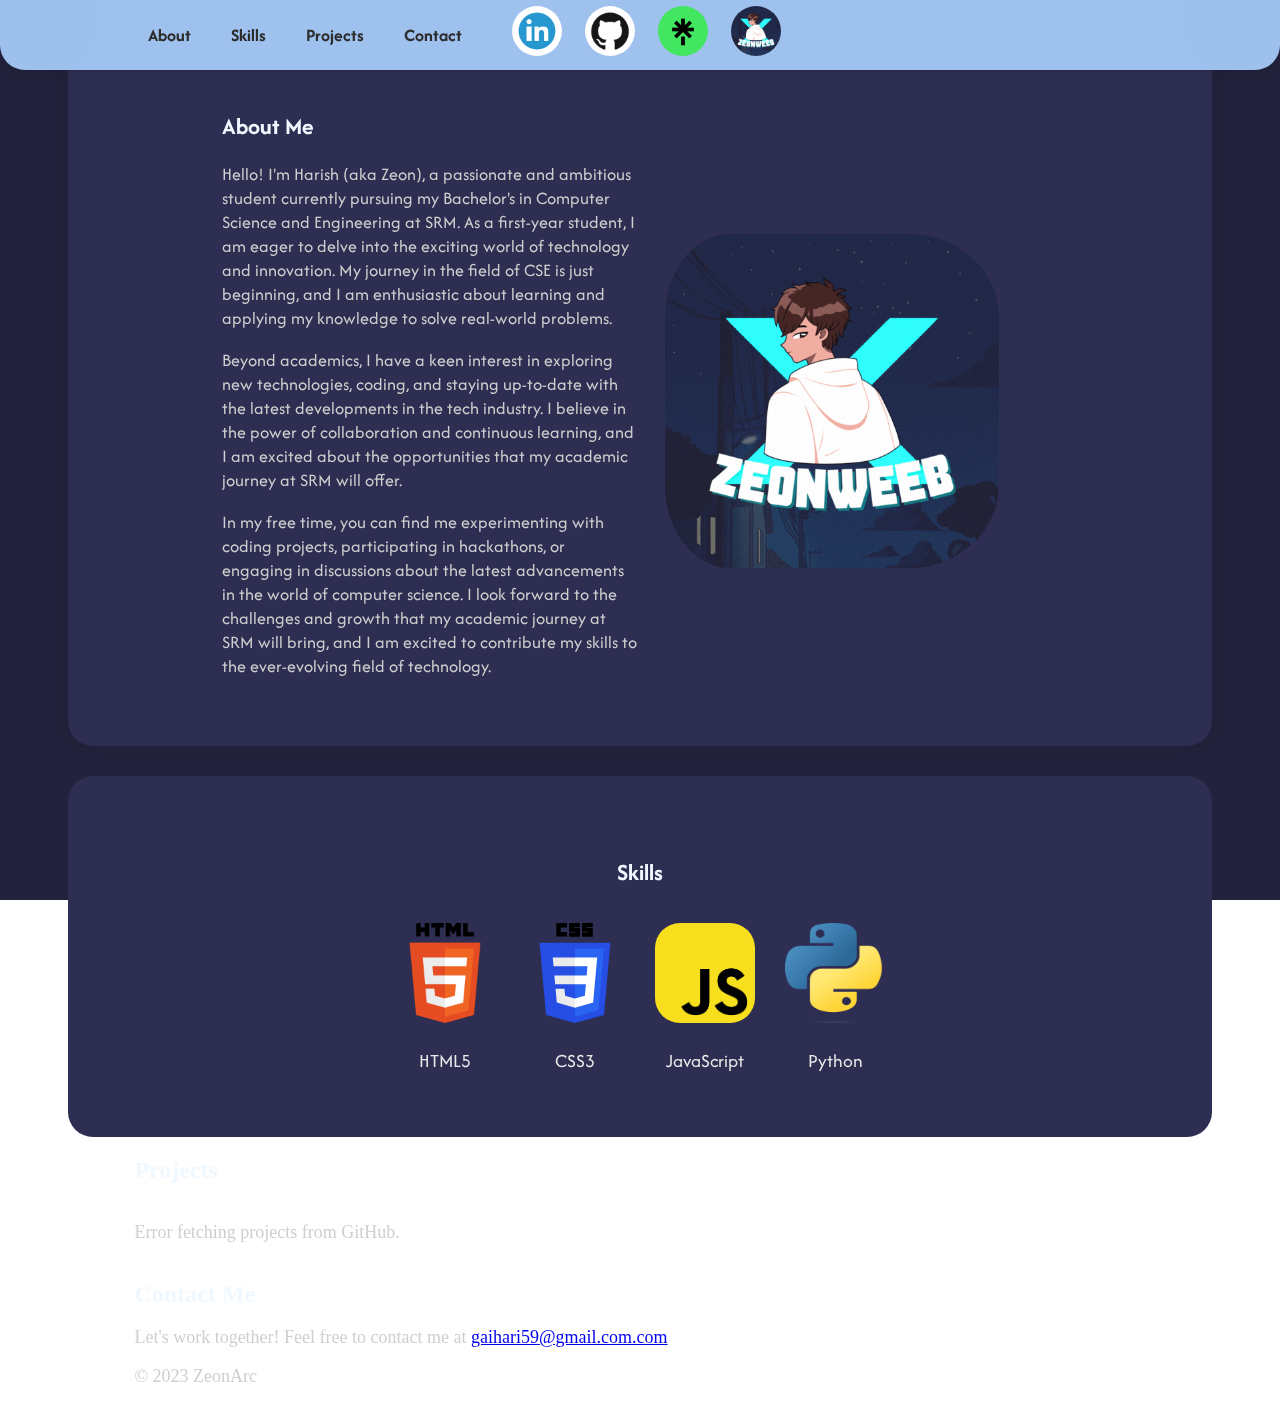
<file: index.html>
<!DOCTYPE html>
<html lang="en">
<head>
    <meta charset="UTF-8">
    <meta name="viewport" content="width=device-width, initial-scale=1.0">
    <title>Harish V(ZeonArc)'s - Portfolio</title>
    <link rel="stylesheet" href="styles.css">
    <link rel="preconnect" href="https://fonts.googleapis.com">
    <link rel="preconnect" href="https://fonts.gstatic.com" crossorigin>
    <link href="https://fonts.googleapis.com/css2?family=Afacad&display=swap" rel="stylesheet">
    <script src="https://code.jquery.com/jquery-3.6.4.min.js" integrity="sha256-oP6HI/t1fWCfNfO6uBw38rA3fN+1t9nMqDw6tA6ZbA=" crossorigin="anonymous"></script>
    <link rel="stylesheet" href="https://cdnjs.cloudflare.com/ajax/libs/font-awesome/5.15.3/css/all.min.css" integrity="sha512-2iiklauh5kz0XY4E6qhk0zr4fyJsMMC6m4L0F7uBSc1c5KgBPxMupcJ2K9YZZeJUKPTjRSvU5o13cO7MTY4z9Q==" crossorigin="anonymous" referrerpolicy="no-referrer" />
</head>
<body>
    <div class="background"></div>

    <nav class="menu-bar">
        <div class="container">
            <div class="menu-toggle" id="mobile-menu">
                <span></span>
                <span></span>
                <span></span>
            </div>
            <ul class="menu-items">
                <li><a href="about.html">About</a></li>
                <li><a href="skills.html">Skills</a></li>
                <li><a href="projects.html">Projects</a></li>
                <li><a href="contact.html">Contact</a></li>
                <li class="social-icons">
                    <a href="https://www.linkedin.com/in/harish-venkatesh-60927a280" target="_blank"><img class="pf1" src="background_img/968ea62882943e88bbd318ae5fa67429.png"><i class="fab fa-linkedin"></i></a>
                    <a href="https://github.com/ZeonAnimations" target="_blank"><img class="pf2" src="background_img/GitHub-Mark-ea2971cee799.png"><i class="fab fa-github"></i></a>
                    <a href="https://linktr.ee/ZeonWeeB" target="_blank"><img class="pf3" src="background_img/Avatar-Symbol-Canopy.webp"><i class="fab fa-linktree"></i></a>
                    <a href="https://www.youtube.com/@ZeonWeeBPlayZ" target="_blank"><img class="pf4" src="background_img/rakiia gaming badge logo.gif"><i class="fab fa-youtube"></i></a>
                </li>
            </ul>
        </div>
    </nav>

    <section id="about" class="about">
        <div class="container">
            <div class="about-content">
                <div class="about-text">
                    <h2>About Me</h2>
                    <p>Hello! I'm Harish (aka Zeon), a passionate and ambitious student currently pursuing my Bachelor's in Computer Science and Engineering at SRM. As a first-year student, I am eager to delve into the exciting world of technology and innovation. My journey in the field of CSE is just beginning, and I am enthusiastic about learning and applying my knowledge to solve real-world problems.</p>
                    <p>Beyond academics, I have a keen interest in exploring new technologies, coding, and staying up-to-date with the latest developments in the tech industry. I believe in the power of collaboration and continuous learning, and I am excited about the opportunities that my academic journey at SRM will offer.</p>
                    <p>In my free time, you can find me experimenting with coding projects, participating in hackathons, or engaging in discussions about the latest advancements in the world of computer science. I look forward to the challenges and growth that my academic journey at SRM will bring, and I am excited to contribute my skills to the ever-evolving field of technology.</p>
                </div>
                <div class="photo-section">
                    <img src="background_img/rakiia gaming badge logo.gif" alt="Your Photo">
                </div>
            </div>
        </div>
    </section>

    <section id="skills" class="skills">
        <div class="container">
            <section id="skills">
                <h2>Skills</h2>
                <div class="skills-container">
                    <div class="skill">
                        <img src="/background_img/HTML5_logo_and_wordmark.png" alt="HTML5">
                        <p>HTML5</p>
                    </div>
                    <div class="skill">
                        <img src="/background_img/CSS3_logo_and_wordmark.svg" alt="CSS3">
                        <p>CSS3</p>
                    </div>
                    <div class="skill">
                        <img src="/background_img/download (2).png" alt="JavaScript">
                        <p>JavaScript</p>
                    </div>
                    <div class="skill">
                        <img src="/background_img/Python-logo-notext.svg.png" alt="Python">
                        <p>Python</p>
                    </div>
                </div>
            </section>
        </div>
    </section>

    <section id="projects" class="projects">
        <div class="container">
            <h2>Projects</h2>
            <div id="githubProjects" class="project-list">
                <p>Loading projects from GitHub...</p>
            </div>
        </div>
    </section>

    <section id="contact" class="contact">
        <div class="container">
            <h2>Contact Me</h2>
            <p>Let's work together! Feel free to contact me at <a href="mailto:gaihari59@gmail.com">gaihari59@gmail.com.com</a></p>
        </div>
    </section>

    <footer>
        <div class="container">
            <p id="current-year"></p>
            <p>&copy; 2023 ZeonArc</p>
        </div>
    </footer>

    <script src="script.js"></script>
</body>
</html>
</file>
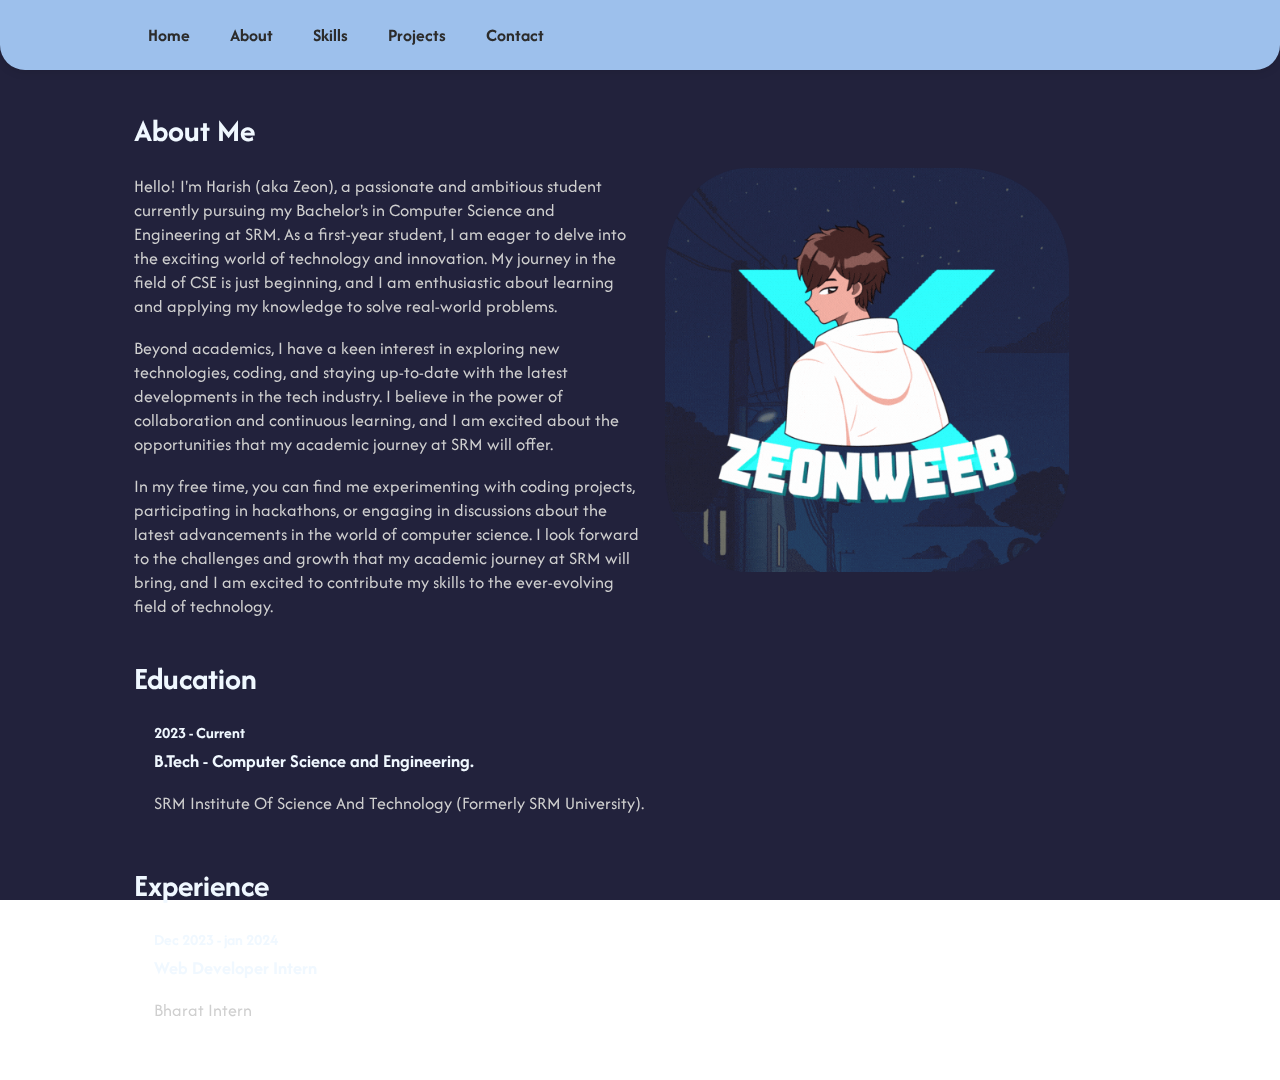
<file: about.html>
<!DOCTYPE html>
<html lang="en">
<head>
    <meta charset="UTF-8">
    <meta name="viewport" content="width=device-width, initial-scale=1.0">
    <title>About</title>
    <link rel="stylesheet" href="styles.css">
    <link rel="preconnect" href="https://fonts.googleapis.com">
    <link rel="preconnect" href="https://fonts.gstatic.com" crossorigin>
    <link href="https://fonts.googleapis.com/css2?family=Afacad&display=swap" rel="stylesheet">
</head>
<body>
    <div class="background"></div>
    <nav class="menu-bar">
        <div class="container">
            <div class="menu-toggle" id="mobile-menu">
                <span></span>
                <span></span>
                <span></span>
            </div>
            <ul class="menu-items">
                <li><a href="index.html">Home</a></li>
                <li><a href="about.html">About</a></li>
                <li><a href="skills.html">Skills</a></li>
                <li><a href="projects.html">Projects</a></li>
                <li><a href="contact.html">Contact</a></li>
                <li class="social-icons">
                    <a href="https://www.linkedin.com/in/your-linkedin-profile" target="_blank"><i class="fab fa-linkedin"></i></a>
                    <a href="https://github.com/your-github-profile" target="_blank"><i class="fab fa-github"></i></a>
                </li>
            </ul>
        </div>
    </nav>

    <section id="page-content" class="page-content">
        <div class="container">
            <div class="about-content">
                <div class="about-text">
                    <h1>About Me</h1>
                    <p>Hello! I'm Harish (aka Zeon), a passionate and ambitious student currently pursuing my Bachelor's in Computer Science and Engineering at SRM. As a first-year student, I am eager to delve into the exciting world of technology and innovation. My journey in the field of CSE is just beginning, and I am enthusiastic about learning and applying my knowledge to solve real-world problems.</p>
                    <p>Beyond academics, I have a keen interest in exploring new technologies, coding, and staying up-to-date with the latest developments in the tech industry. I believe in the power of collaboration and continuous learning, and I am excited about the opportunities that my academic journey at SRM will offer.</p>
                    <p>In my free time, you can find me experimenting with coding projects, participating in hackathons, or engaging in discussions about the latest advancements in the world of computer science. I look forward to the challenges and growth that my academic journey at SRM will bring, and I am excited to contribute my skills to the ever-evolving field of technology.</p>
                </div>
                <div class="photo-section">
                    <img src="background_img/rakiia gaming badge logo.gif" alt="Your Photo">
                </div>
            </div>
            <div class="educational-timeline">
                <h1 class="about-text">Education</h1>
                <div class="timeline-item">
                    <span class="timeline-date">2023 - Current</span>
                    <h3>B.Tech - Computer Science and Engineering.</h3>
                    <p>SRM Institute Of Science And Technology (Formerly SRM University).</p>
                </div>
            </div>
            <div class="work-timeline">
                <h1 class="about-text">Experience</h1>
                <div class="timeline-item">
                    <span class="timeline-date">Dec 2023 - jan 2024</span>
                    <h3>Web Developer Intern</h3>
                    <p>Bharat Intern</p>
                </div>
            </div>
        </div>
    </section>

    <footer>
        <div class="container">
            <p id="current-year"></p>
        </div>
    </footer>

    <script src="script.js"></script>
</body>
</html>
</file>
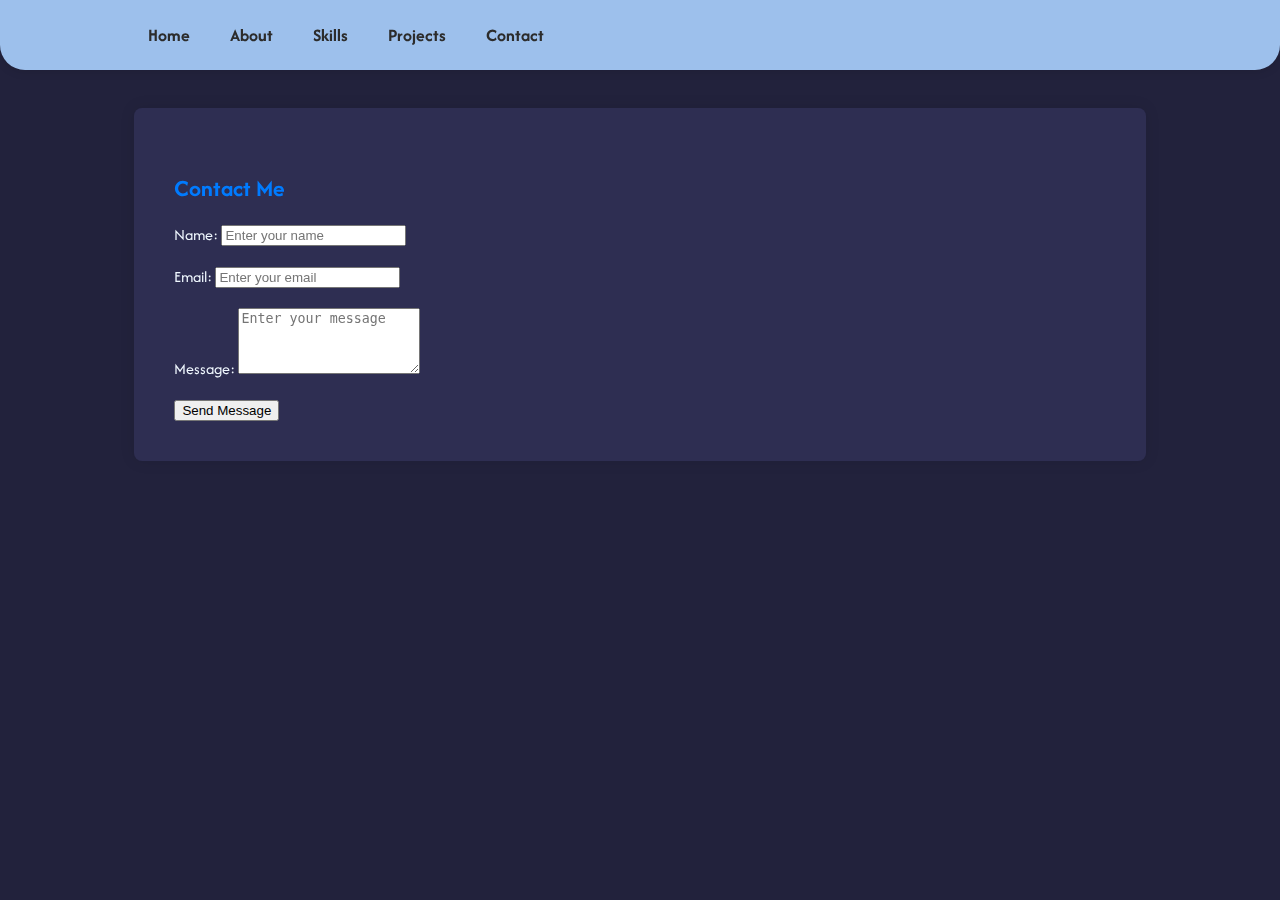
<file: contact.html>
<!DOCTYPE html>
<html lang="en">
<head>
    <meta charset="UTF-8">
    <meta name="viewport" content="width=device-width, initial-scale=1.0">
    <title>Contact</title>
    <link rel="stylesheet" href="styles.css">
    <link rel="preconnect" href="https://fonts.gstatic.com" crossorigin>
    <link href="https://fonts.googleapis.com/css2?family=Afacad&display=swap" rel="stylesheet">
</head>
<body>
    <div class="background"></div>
    <nav class="menu-bar">
        <div class="container">
            <div class="menu-toggle" id="mobile-menu">
                <span></span>
                <span></span>
                <span></span>
            </div>
            <ul class="menu-items">
                <li><a href="index.html">Home</a></li>
                <li><a href="about.html">About</a></li>
                <li><a href="skills.html">Skills</a></li>
                <li><a href="projects.html">Projects</a></li>
                <li><a href="contact.html">Contact</a></li>
                <li class="social-icons">
                    <a href="https://www.linkedin.com/in/your-linkedin-profile" target="_blank"><i class="fab fa-linkedin"></i></a>
                    <a href="https://github.com/your-github-profile" target="_blank"><i class="fab fa-github"></i></a>
                </li>
            </ul>
        </div>
    </nav>

    <section id="page-content" class="page-content">
        <div class="container">
            <div id="contact" class="contact-form">
                <h3>Contact Me</h3>
                <form id="contactForm">
                    <div class="form-group">
                        <label for="name">Name:</label>
                        <input type="text" id="name" name="name" placeholder="Enter your name" required>
                    </div>
                    <div class="form-group">
                        <label for="email">Email:</label>
                        <input type="email" id="email" name="email" placeholder="Enter your email" required>
                    </div>
                    <div class="form-group">
                        <label for="message">Message:</label>
                        <textarea id="message" name="message" rows="4" placeholder="Enter your message" required></textarea>
                    </div>
                    <button type="submit">Send Message</button>
                </form>
            </div>
        </div>
    </section>

    <footer>
        <div class="container">
            <p id="current-year"></p>
        </div>
    </footer>

    <script src="script.js"></script>
</body>
</html>
</file>
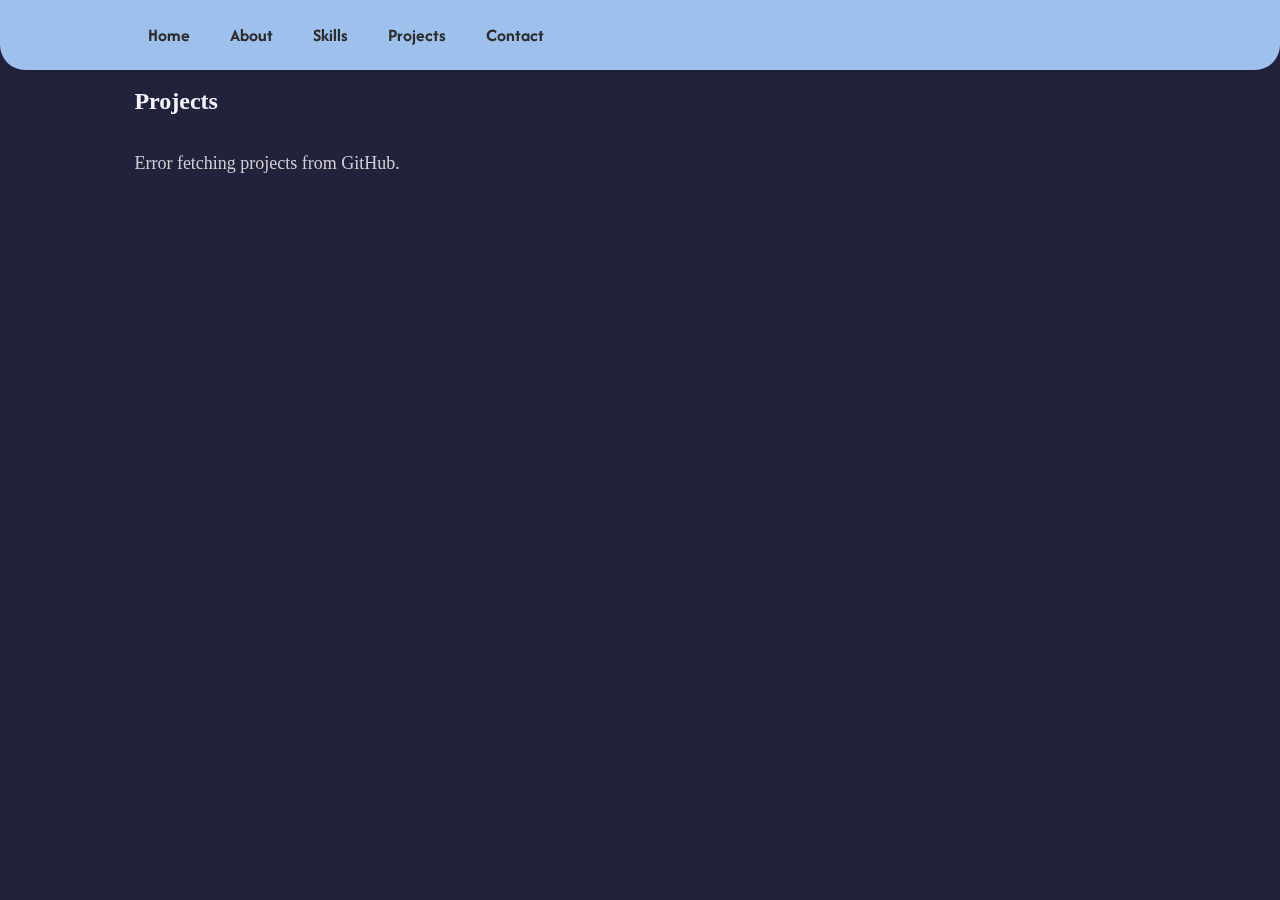
<file: projects.html>
<!DOCTYPE html>
<html lang="en">
<head>
    <meta charset="UTF-8">
    <meta name="viewport" content="width=device-width, initial-scale=1.0">
    <title>Projects</title>
    <link rel="stylesheet" href="styles.css">
    <link rel="preconnect" href="https://fonts.gstatic.com" crossorigin>
    <link href="https://fonts.googleapis.com/css2?family=Afacad&display=swap" rel="stylesheet">
</head>
<body>
    <div class="background"></div>
    <nav class="menu-bar">
        <div class="container">
            <div class="menu-toggle" id="mobile-menu">
                <span></span>
                <span></span>
                <span></span>
            </div>
            <ul class="menu-items">
                <li><a href="index.html">Home</a></li>
                <li><a href="about.html">About</a></li>
                <li><a href="skills.html">Skills</a></li>
                <li><a href="projects.html">Projects</a></li>
                <li><a href="contact.html">Contact</a></li>
                <li class="social-icons">
                    <a href="https://www.linkedin.com/in/your-linkedin-profile" target="_blank"><i class="fab fa-linkedin"></i></a>
                    <a href="https://github.com/your-github-profile" target="_blank"><i class="fab fa-github"></i></a>
                </li>
            </ul>
        </div>
    </nav>

    <section id="page-content" class="page-content">
        <div class="container">
            <h2>Projects</h2>
            <div id="githubProjects" class="project-list">
                <p>Loading projects from GitHub...</p>
            </div>
        </div>
    </section>

    <footer>
        <div class="container">
            <p id="current-year"></p>
        </div>
    </footer>

    <script src="script.js"></script>
</body>
</html>
</file>
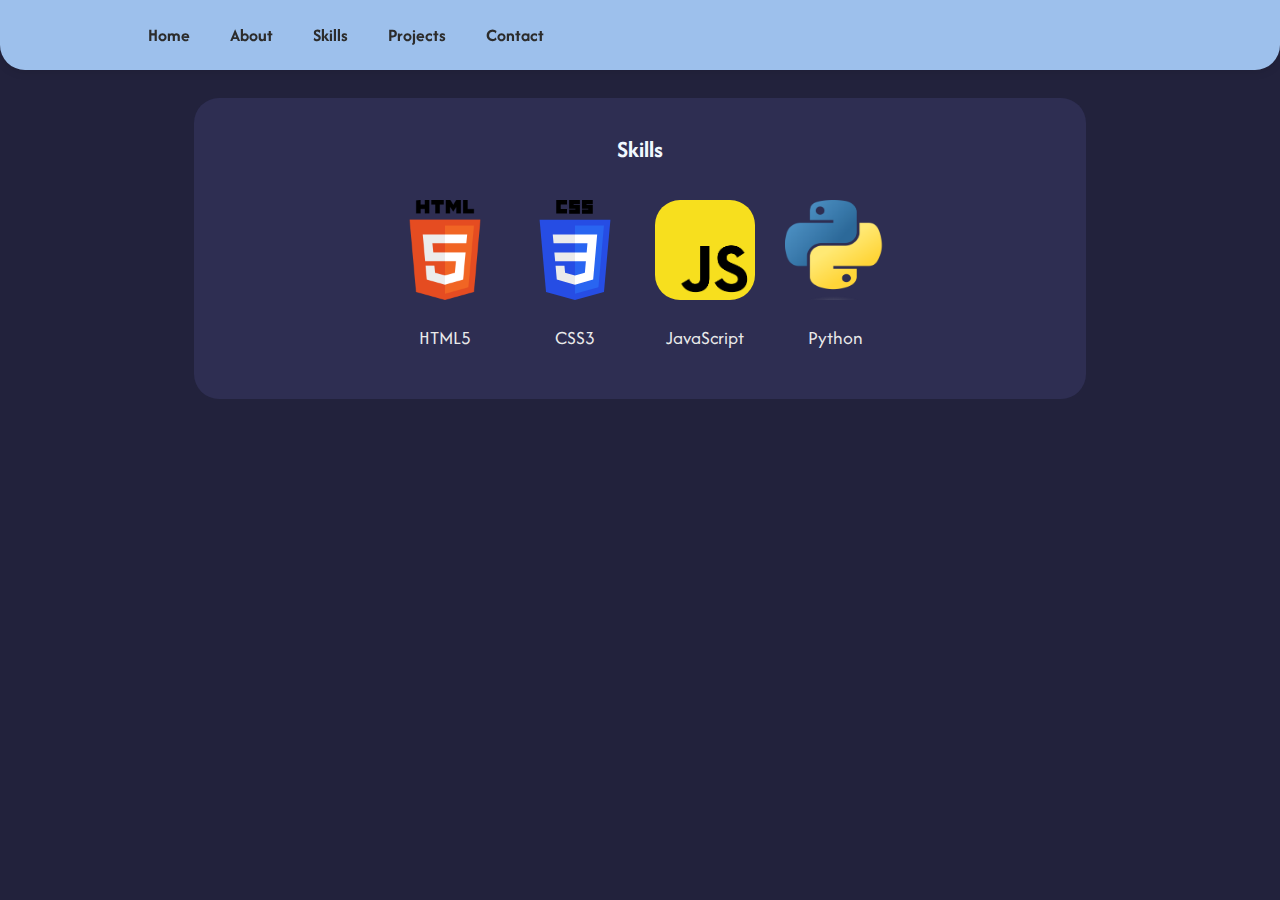
<file: skills.html>
<!DOCTYPE html>
<html lang="en">
<head>
    <meta charset="UTF-8">
    <meta name="viewport" content="width=device-width, initial-scale=1.0">
    <title>Skills</title>
    <link rel="stylesheet" href="styles.css">
    <link rel="preconnect" href="https://fonts.gstatic.com" crossorigin>
    <link href="https://fonts.googleapis.com/css2?family=Afacad&display=swap" rel="stylesheet">
</head>
<body>
    <div class="background"></div>
    <nav class="menu-bar">
        <div class="container">
            <div class="menu-toggle" id="mobile-menu">
                <span></span>
                <span></span>
                <span></span>
            </div>
            <ul class="menu-items">
                <li><a href="index.html">Home</a></li>
                <li><a href="about.html">About</a></li>
                <li><a href="skills.html">Skills</a></li>
                <li><a href="projects.html">Projects</a></li>
                <li><a href="contact.html">Contact</a></li>
                <li class="social-icons">
                    <a href="https://www.linkedin.com/in/your-linkedin-profile" target="_blank"><i class="fab fa-linkedin"></i></a>
                    <a href="https://github.com/your-github-profile" target="_blank"><i class="fab fa-github"></i></a>
                </li>
            </ul>
        </div>
    </nav>

    <section id="page-content" class="page-content">
        <div class="container">
            <section id="skills">
                <h2>Skills</h2>
                <div class="skills-container">
                    <div class="skill">
                        <img src="/background_img/HTML5_logo_and_wordmark.png" alt="HTML5">
                        <p>HTML5</p>
                    </div>
                    <div class="skill">
                        <img src="/background_img/CSS3_logo_and_wordmark.svg" alt="CSS3">
                        <p>CSS3</p>
                    </div>
                    <div class="skill">
                        <img src="/background_img/download (2).png" alt="JavaScript">
                        <p>JavaScript</p>
                    </div>
                    <div class="skill">
                        <img src="/background_img/Python-logo-notext.svg.png" alt="Python">
                        <p>Python</p>
                    </div>
                </div>
            </section>
        </div>
    </section>

    <footer>
        <div class="container">
            <p id="current-year"></p>
        </div>
    </footer>

    <script src="script.js"></script>
</body>
</html>
</file>
<file: styles.css>
.body {
    font-family: Afacad;
    margin: 0;
    padding: 0;
    box-sizing: border-box;
    overflow-x: hidden;
}

.background {
    position: fixed;
    top: 0;
    left: 0;
    width: 100%;
    height: 100%;
    background-color: rgb(34, 34, 60);
    z-index: -1;

}

.menu-bar {
    position: fixed;
    top: 0;
    left: 0;
    width: 100%;
    background-color: rgba(171, 210, 255, 0.9);
    box-shadow: 0px 2px 10px rgba(0, 0, 0, 0.1);
    z-index: 1000;
    backdrop-filter: blur(50px);
    border-bottom-left-radius: 25px;
    border-bottom-right-radius: 25px;
}

.menu-bar ul {
    list-style: none;
    padding: 0;
    display: flex;
    justify-content: center;
    align-items: center;
    height: 50px;
}

.menu-bar li {
    margin: 0 20px;
}

.menu-bar a {
    text-decoration: none;
    color: #2c2c2c;
    font-weight: bold;
    font-size: 18px;
    transition: color 0.3s ease-in-out;
}

.menu-bar a:hover {
    color: #ffffff;
}

.container {
    width: 80%;
    margin: 0 auto;
    color: aliceblue;
}

.container p {
    font-size: 18px;
    color: #cfcfcf;
}

.container ul {
    list-style: none;
    padding: 0;
}

.container ul li {
    display: inline-block;
    margin: 0 10px;
}

.header {
    background-color: rgba(51, 51, 51, 0.9);
    padding: 20px 0;
    text-align: center;
}

.header h1 {
    margin: 0;
}

.header p {
    margin: 5px 0 0;
}

.section {
    padding: 100px 0;
    background-color: rgba(191, 190, 190, 0.9);
    border-radius: 10px;
    box-shadow: 0 0 20px rgba(0, 0, 0, 0.1);
    backdrop-filter: blur(10px);
}

.about,
.skills,
.projects,
.contact {
    background-blend-mode: overlay;
}

.about {
    padding-top: 70px;
}

.section h2 {
    text-align: center;
    color: #333;
}

.ul {
    list-style: none;
    padding: 0;
}

.ul li {
    display: inline-block;
    margin: 0 10px;
}

.footer {
    background-color: rgba(51, 51, 51, 0.9);
    text-align: center;
    padding: 20px 0;
    position: fixed;
    bottom: 0;
    width: 100%;
}

.menu-bar .social-icons {
    margin-left: auto;
}

.pf1,
.pf2,
.pf3,
.pf4 {
    border-style: none;
    border-radius: 80%;
}

.pf3,
.pf4 {
    height: 50px;
    width: 50px;
}

.menu-bar .social-icons a {
    font-size: 24px;
    margin: 0 10px;
    transition: color 0.3s ease-in-out;
}

.menu-bar .social-icons a:hover {
    color: #ffffff;
}

.menu-bar .menu-items {
    display: flex;
    align-items: center;
    list-style: none;
    margin: 0;
    padding: 0;
    color: black;
    font-family: Afacad;
}

.menu-bar .menu-items {
    list-style: none;
    margin: 0;
    padding: 0;
    display: flex;
    align-items: center;
}

.menu-bar .menu-items li {
    margin: 0 20px;
}

.menu-bar .social-icons {
    margin-left: auto;
}

.pf1 {
    height: 50px;
    width: 50px;
    margin: auto;
    padding: auto;
    justify-content: center;
}

.pf2 {
    height: 50px;
    width: 50px;
    margin: auto;
    padding: auto;
    justify-content: center;
}

.menu-bar .container {
    display: flex;
    justify-content: space-between;
    align-items: center;
    height: 70px;
}

.menu-bar .menu-toggle {
    display: none;
    flex-direction: column;
    cursor: pointer;
}

.menu-bar .menu-toggle span {
    background-color: #525252;
    height: 5px;
    width: 30px;
    margin: 6px 0;
    display: block;
    transition: 0.3s;
}

.background.about,
.background.projects,
.background.skills,
.background.contact {
    position: fixed;
    top: 0;
    left: 0;
    width: 100%;
    height: 100%;
    background-color: rgb(34, 34, 60);
    z-index: -1;
}

.page-content {
    padding-top: 60px;
    color: #000000;
    margin-bottom: 30px;
}

#about {
    text-align: left;
    background-color: rgb(46, 46, 82);
    padding: 50px;
    border-radius: 25px;
    box-shadow: 0 0 15px rgba(0, 0, 0, 0.1);
    margin-top: 20px;
    -webkit-border-radius: 25px;
    -moz-border-radius: 25px;
    -ms-border-radius: 25px;
    -o-border-radius: 25px;
    margin-left: 60px;
    margin-right: 60px;
}

.about-content {
    display: flex;
    justify-content: center;
    align-items: center;
    flex-wrap: wrap;
    margin-top: 20px;
}

.about-text {
    font-family: Afacad;
    flex: 1;
    max-width: 600px;
}

.photo-section {
    flex: 1;
    margin-top: 20px;
}

.photo-section img {
    padding-left: 25px;
    max-width: 80%;
    border-radius: 25%;
    -webkit-border-radius: 25%;
    -moz-border-radius: 25%;
    -ms-border-radius: 25%;
    -o-border-radius: 25%;
}

/* project list */
.project-list {
    display: flex;
    flex-wrap: wrap;
    justify-content: left;
}

.project {
    width: 300px;
    margin: 15px;
    padding: 15px;
    border: 1px solid rgb(46, 46, 82);
    background-color: rgb(46, 46, 82);
    border-radius: 8px;
    font-family: Afacad;
    transition: transform 0.3s ease-in-out;
}

.project:hover {
    transform: scale(1.05);
    box-shadow: 0 0 15px rgba(0, 0, 0, 0.2);
}

.project h3 {
    font-size: 1.5em;
    margin-bottom: 10px;
}

.project p {
    margin-bottom: 8px;
}

.project a {
    display: inline-block;
    background-color: #333;
    color: white;
    padding: 8px 12px;
    text-decoration: none;
    border-radius: 5px;
    transition: background-color 0.3s ease-in-out;
}

.project a:hover {
    background-color: #555;
}

/* skills section */
#skills {
    text-align: center;
    padding: 15px 0;
    background-color: rgb(46, 46, 82);
    border-radius: 25px;
    margin-top: 30px;
    margin-left: 60px;
    margin-right: 60px;
    font-family: Afacad;
}

.skills-container {
    display: flex;
    flex-wrap: wrap;
    justify-content: center;
}

.skill {
    margin: 15px;
    text-align: center;
    cursor: pointer;
    transition: transform 0.3s ease-in-out;
}

.skill:hover {
    transform: scale(1.1);
}

.skill img {
    width: 100px;
    height: 100px;
    border-radius: 25%;
    margin-bottom: 10px;
    -webkit-border-radius: 25%;
    -moz-border-radius: 25%;
    -ms-border-radius: 25%;
    -o-border-radius: 25%;
}

.skill i {
    font-size: 3em;
    color: #333;
    transition: color 0.3s ease-in-out;
}

.skill:hover i {
    color: #007bff; /
}

.skill p {
    margin-top: 10px;
    font-size: 1.2em;
    color: #eaeaea;
}

/* educational timeline */
.educational-timeline {
    display: flex;
    flex-direction: column;
}

.work-timeline {
    display: flex;
    flex-direction: column;
}

.timeline-item {
    position: relative;
    padding-left: 20px;
    margin-bottom: 20px;
    cursor: pointer;
    transition: transform 0.3s ease-in-out;
    font-family: Afacad;
}

.timeline-item:hover {
    transform: scale(1.05);
    box-shadow: 0 0 15px rgba(0, 0, 0, 0.2);
}

.timeline-date {
    position: static;
    left: 0;
    top: 0;
    font-weight: bold;
}

.timeline-item h3 {
    margin-top: 5px;
    margin-bottom: 5px;
}

.timeline-item p {
    margin-bottom: 8px;
}

/* Contact Form */
.contact-form {
    background-color: rgb(46, 46, 82);
    background-color: rgb(46, 46, 82);
    border-radius: 8px;
    padding: 40px;
    margin-top: 40px;
    box-shadow: 0 0 15px rgba(0, 0, 0, 0.1);
    font-family: Afacad;
}

.contact-form h3 {
    color: #007bff;
    font-size: 1.5em;
    margin-bottom: 20px;
}

.form-group {
    margin-bottom: 20px;
}

.label {
    display: block;
    font-weight: bold;
    margin-bottom: 10px;
}

.input[type="text"],
.input[type="email"],
.textarea {
    width: 100%;
    padding: 10px;
    font-size: 1em;
    border: 1px solid #ddd;
    border-radius: 5px;
    transition: border-color 0.3s ease-in-out;
}

.input[type="text"]:focus,
.input[type="email"]:focus,
.textarea:focus {
    border-color: #007bff;
}

.button[type="submit"] {
    background-color: #007bff;
    color: #fff;
    padding: 10px 20px;
    border: none;
    border-radius: 5px;
    cursor: pointer;
    font-size: 1em;
    transition: background-color 0.3s ease-in-out;
}

.button[type="submit"]:hover {
    background-color: #0056b3;
}
</file>
